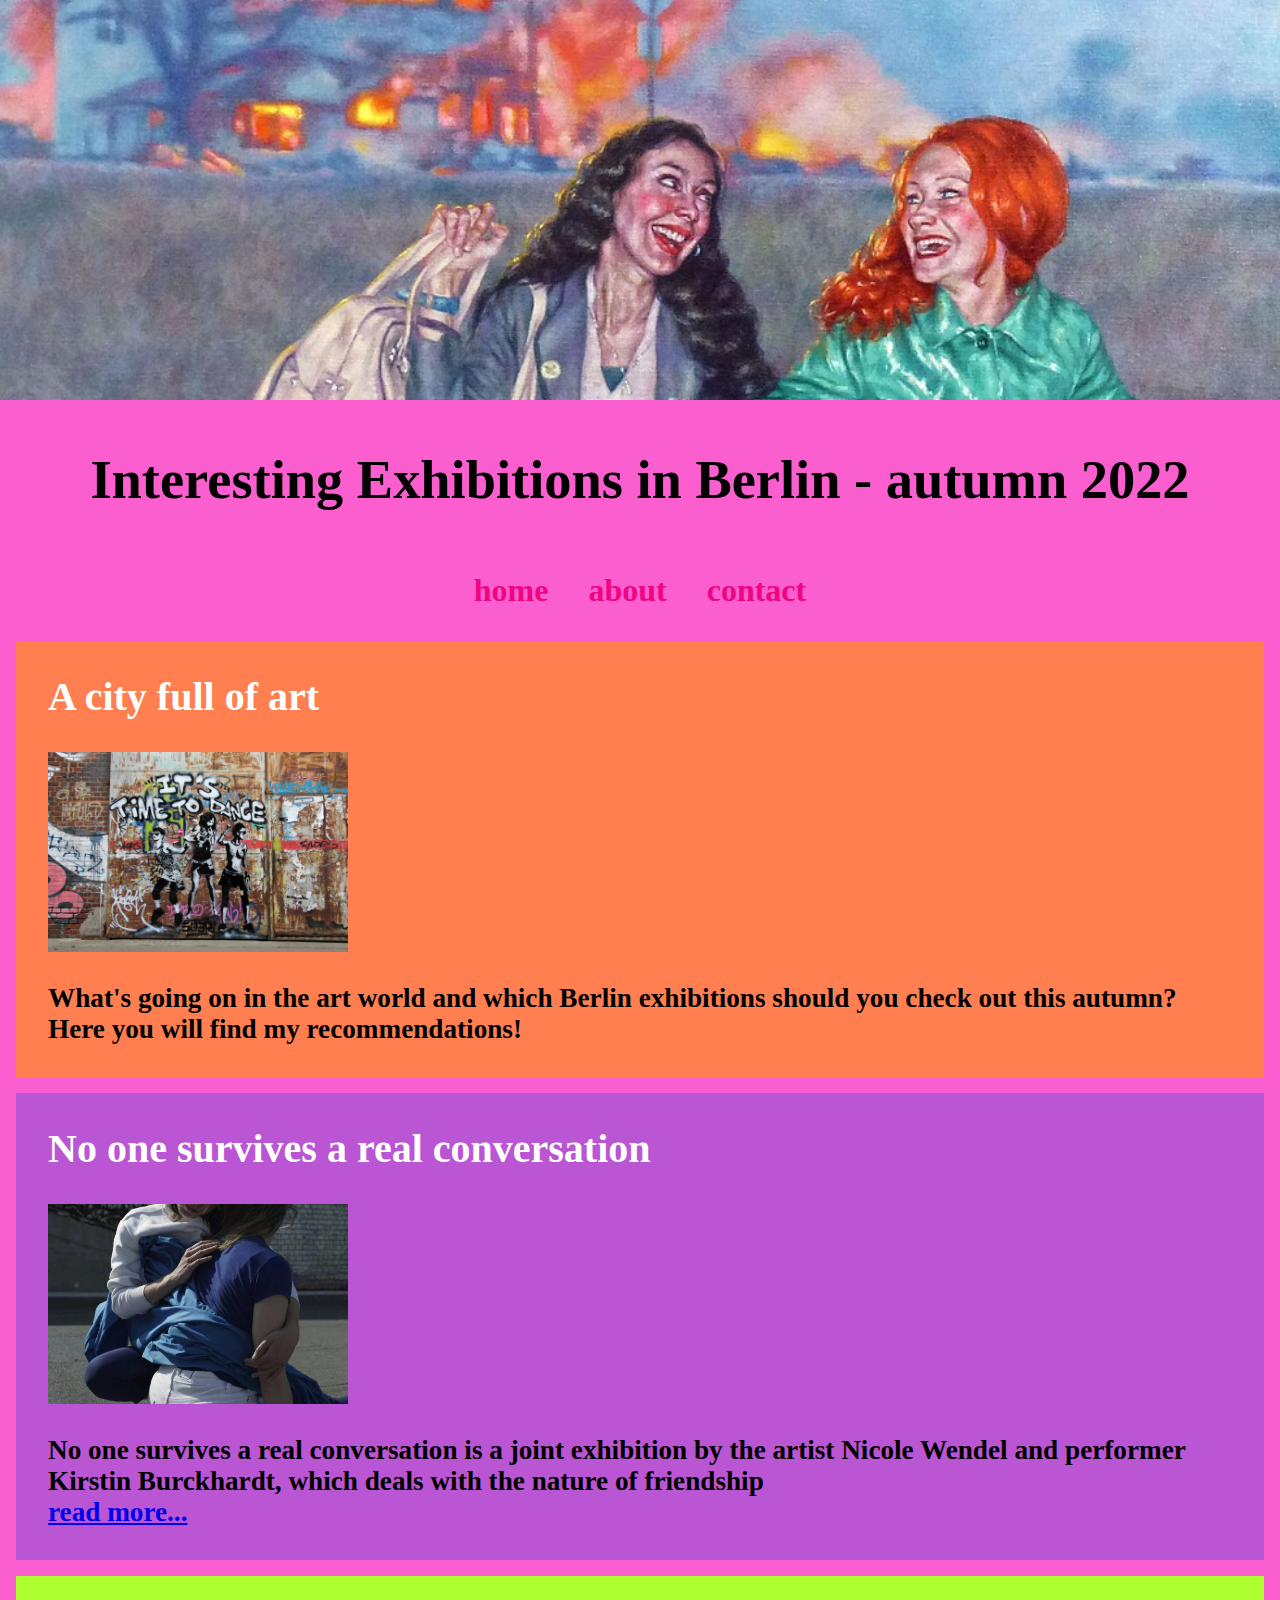
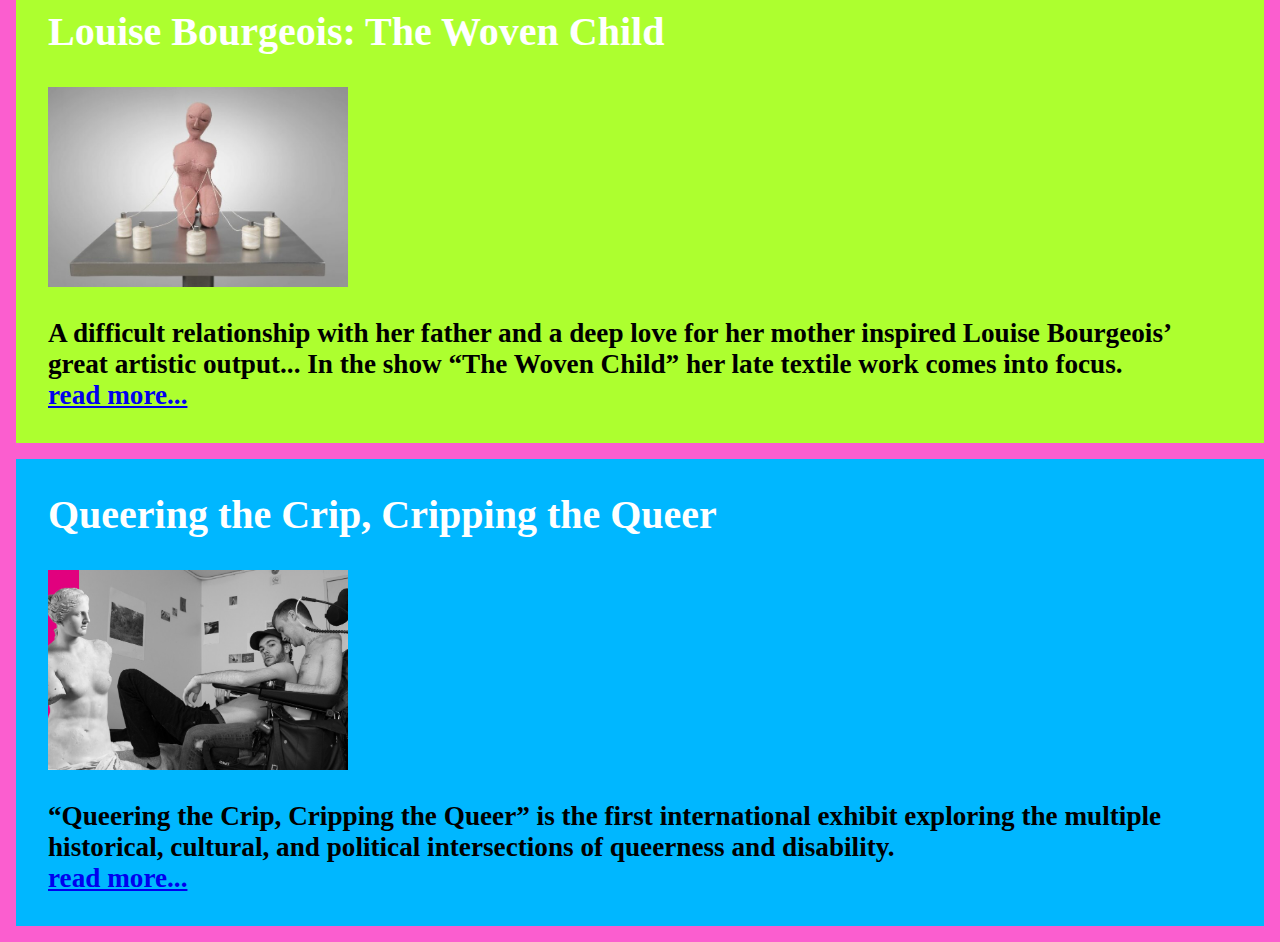
<file: index.html>
<!DOCTYPE html>
<html lang="en">
  <head>
    <meta charset="UTF-8" />
    <meta http-equiv="X-UA-Compatible" content="IE=edge" />
    <meta name="viewport" content="width=device-width, initial-scale=1.0" />
    <title>Interesting Exhibitions in Berlin</title>
    <link rel="stylesheet" href="style.css" />
  </head>
  <body>
    <header>
      <img
        id="img_header_home"
        src="./img/roxana_hill.jpg"
        alt="an image by roxana hill: 2 women walking away from a burning house, while holding each others hands, looking at each other and laughing together"
        title="'Laughing While Leaving' by Roxana Hill (2018), Quelle: https://roxanahalls.com/section/145477-LIMITED-EDITION-PRINTS.html"
      />

      <h1>Interesting Exhibitions in Berlin - autumn 2022</h1>
      <nav>
        <ul>
          <a href="./index.html"><li>home</li></a>
          <a href="./about.html"><li>about</li></a>
          <a href="./contact.html"><li>contact</li></a>
        </ul>
      </nav>
    </header>

    <main>
      <div>
        <h2>A city full of art</h2>
        <img
          class="img_home"
          src="./img/time to dance.jpg"
          alt="streetart at a building in Berlin"
          title="streetart in Berlin"
        />
        <p>
          What's going on in the art world and which Berlin exhibitions should
          you check out this autumn? Here you will find my recommendations!
        </p>
      </div>

      <div>
        <h2>No one survives a real conversation</h2>
        <img
          class="img_home"
          src="./img/no-one-survives-a-real-conversation.jpg"
          alt="image of to people holding ech other"
          title="Kirstin Burckhardt & Nicole Wendel, No one survives a real conversation, 2022, Videostill"
        />
        <p>
          No one survives a real conversation is a joint exhibition by the
          artist Nicole Wendel and performer Kirstin Burckhardt, which deals
          with the nature of friendship
        </p>
        <a
          href="./blog-posts/Ex1.html"
          alt="Link to blog-post about an exhibition on friendship"
          >read more...</a
        >
      </div>

      <div>
        <h2>Louise Bourgeois: The Woven Child</h2>
        <img
          class="img_home"
          src="./img/gb22-p-bourgeois-1-scaled-1-735x551.jpg"
          alt="image of an artwork by Louise Bourgeois"
          title="the sculpture “The Good Mother” by Louise Bourgeois,2003"
        />
        <p>
          A difficult relationship with her father and a deep love for her
          mother inspired Louise Bourgeois’ great artistic output... In the show
          “The Woven Child” her late textile work comes into focus.
        </p>
        <a
          href="./blog-posts/Ex2.html"
          alt="Link to blog-post about an exhibition with artwork by Louise Bourgeois"
          >read more...</a
        >
      </div>

      <div>
        <h2>Queering the Crip, Cripping the Queer</h2>
        <img
          class="img_home"
          src="./img/venus-solomon.jpg"
          alt="a collage of the image of Venus de Milo (Aphrodite from Melos) and an Self Portrait with Robert Andy Coombs and Joey Solomon, Manhattan, New York"
          title="Venus de Milo (Aphrodite from Melos),ca. 150- 125 BC, Wikimedia Commons, CC-BY; Self Portrait with Robert Andy Coombs in My Dorm Room, detail,2019, © Joey Solomon, Manhattan, New York"
        />
        <p>
          “Queering the Crip, Cripping the Queer” is the first international
          exhibit exploring the multiple historical, cultural, and political
          intersections of queerness and disability.
        </p>
        <a
          href="./blog-posts/Ex3.html"
          alt="link to a blog-post about an exhibition around queerness and disability"
          >read more...</a
        >
      </div>
    </main>
  </body>
</html>
</file>
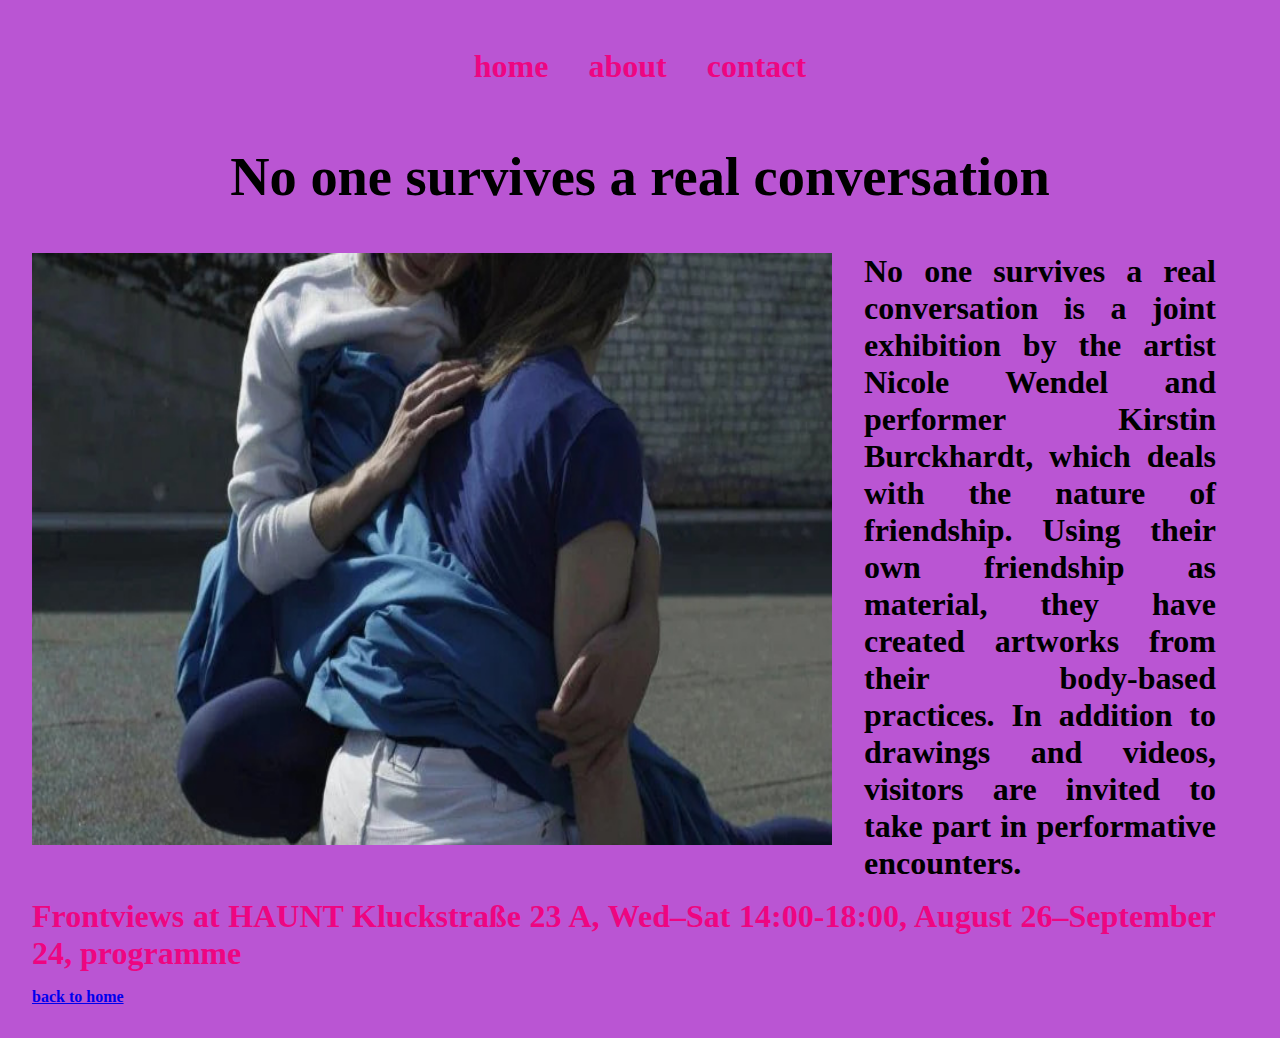
<file: blog-posts/Ex1.html>
<!DOCTYPE html>
<html lang="en">
  <head>
    <meta charset="UTF-8" />
    <meta http-equiv="X-UA-Compatible" content="IE=edge" />
    <meta name="viewport" content="width=device-width, initial-scale=1.0" />
    <title>Ex1 Frontviews at HAUNT</title>
    <meta
      name="description"
      content="a drawings, videos and performances about friendship"
    />
    <link rel="stylesheet" href="../style.css" />
  </head>

  <body class="sub-pages" id="body_post1">
    <nav>
      <ul>
        <a href="../index.html"><li>home</li></a>
        <a href="../about.html"><li>about</li></a>
        <a href="../contact.html"><li>contact</li></a>
      </ul>
    </nav>
    <h1>No one survives a real conversation</h1>
    <a
      href="https://www.artrabbit.com/events/no-one-survives-a-real-conversation"
      alt="link to the exhibition"
      target="_blank"
      ><img
        class="img_header_post"
        src="../img/no-one-survives-a-real-conversation.jpg"
        alt="image of to people holding ech other"
        titel="Kirstin Burckhardt & Nicole Wendel “No one survives a real conversation“, 2022, Videostill"
      />
    </a>

    <p>
      No one survives a real conversation is a joint exhibition by the artist
      Nicole Wendel and performer Kirstin Burckhardt, which deals with the
      nature of friendship. Using their own friendship as material, they have
      created artworks from their body-based practices. In addition to drawings
      and videos, visitors are invited to take part in performative encounters.
    </p>
    <p class="location_date">
      Frontviews at HAUNT Kluckstraße 23 A, Wed–Sat 14:00-18:00, August
      26–September 24, programme
    </p>
    <a href="../index.html" alt="link back to home">back to home</a>
  </body>
</html>
</file>
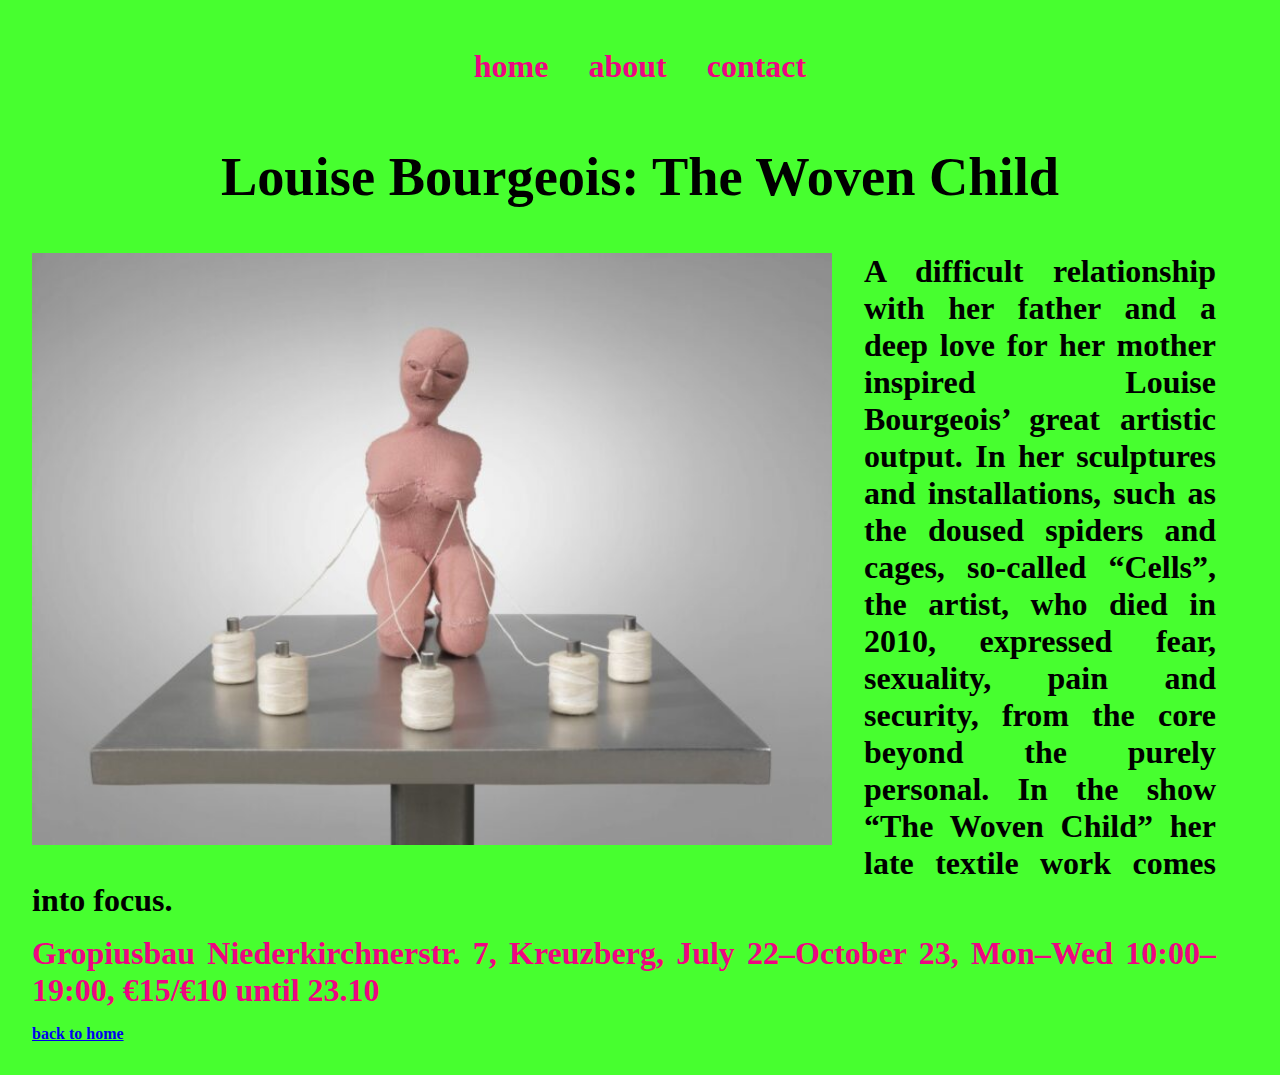
<file: blog-posts/Ex2.html>
<!DOCTYPE html>
<html lang="en">
  <head>
    <meta charset="UTF-8" />
    <meta http-equiv="X-UA-Compatible" content="IE=edge" />
    <meta name="viewport" content="width=device-width, initial-scale=1.0" />
    <title>Ex2 Louise Bourgeois: The Woven Child</title>
    <meta
      name="description"
      content="info about an exhibition in gropiusbau berlin with artwork by Louis Bourgeois about relationships and emotions"
    />
    <link rel="stylesheet" href="../style.css" />
  </head>

  <body class="sub-pages" id="body_post2">
    <nav>
      <ul>
        <a href="../index.html"><li>home</li></a>
        <a href="../about.html"><li>about</li></a>
        <a href="../contact.html"><li>contact</li></a>
      </ul>
    </nav>
    <h1>Louise Bourgeois: The Woven Child</h1>
    <a
      href="https://www.berlinerfestspiele.de/de/berliner-festspiele/programm/bfs-gesamtprogramm/programmdetail_366499.html"
      alt="link to the exhibition"
      target="_blank"
      ><img
        class="img_header_post"
        src="../img/gb22-p-bourgeois-1-scaled-1-735x551.jpg"
        alt="image of an artwork by Louise Bourgeois"
        title="the sculpture “The Good Mother” by Louise Bourgeois,2003"
    /></a>

    <p>
      A difficult relationship with her father and a deep love for her mother
      inspired Louise Bourgeois’ great artistic output. In her sculptures and
      installations, such as the doused spiders and cages, so-called “Cells”,
      the artist, who died in 2010, expressed fear, sexuality, pain and
      security, from the core beyond the purely personal. In the show “The Woven
      Child” her late textile work comes into focus.
    </p>

    <p class="location_date">
      Gropiusbau Niederkirchnerstr. 7, Kreuzberg, July 22–October 23, Mon–Wed
      10:00–19:00, €15/€10 until 23.10
    </p>
    <a href="../index.html" alt="link back to home">back to home</a>
  </body>
</html>
</file>
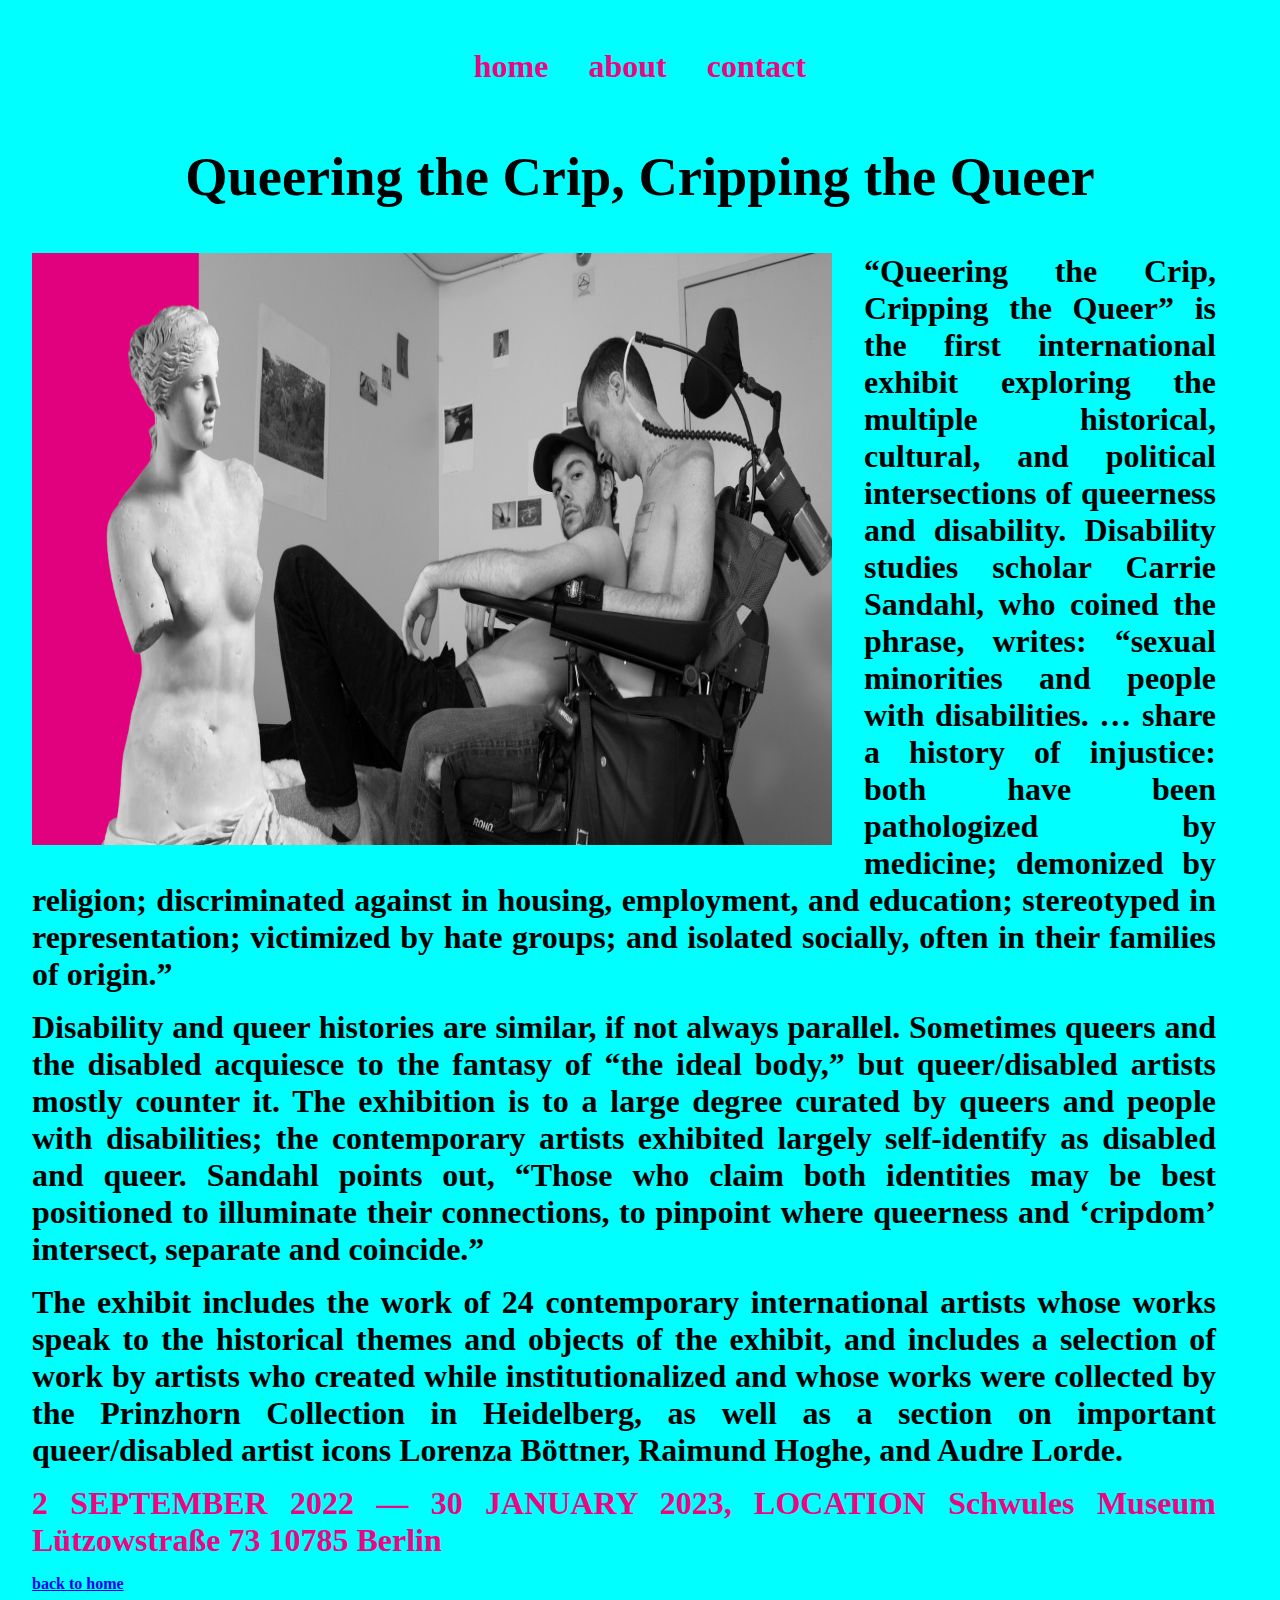
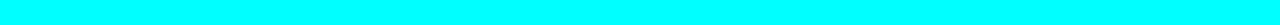
<file: blog-posts/Ex3.html>
<!DOCTYPE html>
<html lang="en">
  <head>
    <meta charset="UTF-8" />
    <meta http-equiv="X-UA-Compatible" content="IE=edge" />
    <meta name="viewport" content="width=device-width, initial-scale=1.0" />
    <title>Ex3- Queering the Crip, Cripping the Queer</title>
    <meta
      name="description"
      content="an exhibition in Schwules Museum Berlin ON QUEER/DISABILITY HISTORY, ACTIVISM, AND CULTURE"
    />
    <link rel="stylesheet" href="../style.css" />
  </head>
  <body class="sub-pages" id="body_post3">
    <nav>
      <ul>
        <a href="../index.html"><li>home</li></a>
        <a href="../about.html"><li>about</li></a>
        <a href="../contact.html"><li>contact</li></a>
      </ul>
    </nav>
    <h1>Queering the Crip, Cripping the Queer</h1>
    <a
      href="https://queer-crip.schwulesmuseum.de/en/"
      alt="link to the website of the exhibition"
      target="_blank"
      ><img
        class="img_header_post"
        src="../img/venus-solomon.jpg"
        alt="a collage of the image of Venus de Milo (Aphrodite from Melos) and an Self Portrait with Robert Andy Coombs and Joey Solomon, Manhattan, New York"
        title="Venus de Milo (Aphrodite from Melos),ca. 150- 125 BC, Wikimedia Commons, CC-BY; Self Portrait with Robert Andy Coombs in My Dorm Room, detail, 
      2019, © Joey Solomon, Manhattan, New York"
    /></a>

    <p>
      “Queering the Crip, Cripping the Queer” is the first international exhibit
      exploring the multiple historical, cultural, and political intersections
      of queerness and disability. Disability studies scholar Carrie Sandahl,
      who coined the phrase, writes: “sexual minorities and people with
      disabilities. … share a history of injustice: both have been pathologized
      by medicine; demonized by religion; discriminated against in housing,
      employment, and education; stereotyped in representation; victimized by
      hate groups; and isolated socially, often in their families of origin.”
    </p>

    <p>
      Disability and queer histories are similar, if not always parallel.
      Sometimes queers and the disabled acquiesce to the fantasy of “the ideal
      body,” but queer/disabled artists mostly counter it. The exhibition is to
      a large degree curated by queers and people with disabilities; the
      contemporary artists exhibited largely self-identify as disabled and
      queer. Sandahl points out, “Those who claim both identities may be best
      positioned to illuminate their connections, to pinpoint where queerness
      and ‘cripdom’ intersect, separate and coincide.”
    </p>
    <p>
      The exhibit includes the work of 24 contemporary international artists
      whose works speak to the historical themes and objects of the exhibit, and
      includes a selection of work by artists who created while
      institutionalized and whose works were collected by the Prinzhorn
      Collection in Heidelberg, as well as a section on important queer/disabled
      artist icons Lorenza Böttner, Raimund Hoghe, and Audre Lorde.
    </p>
    <p class="location_date">
      2 SEPTEMBER 2022 — 30 JANUARY 2023, LOCATION Schwules Museum Lützowstraße
      73 10785 Berlin
    </p>
    <a href="../index.html" alt="link back to home">back to home</a>
  </body>
</html>
</file>
<file: style.css>
* {
  padding: 0;
  margin: 0;
}
header {
  margin: auto;
}

a:hover,
li:hover {
  color: black;
  background-color: rgb(255, 0, 149);
}
nav li {
  display: inline-block;
  padding: 1rem;
  color: #ee0581;
}

ul {
  list-style: none;
  text-align: center;
  font-size: 2rem;
}
body {
  font-weight: bold;
  background-color: rgb(251, 94, 207);
}
div {
  margin: 1rem;
  padding: 2rem;
  font-size: 1.7rem;
}
#img_header_home {
  height: 25rem;
  width: 100%;
  object-fit: cover;
}
.img_home {
  height: 12.5rem;
  width: 18.75rem;
  object-fit: cover;
  margin-bottom: 1.5rem;
}

h1 {
  text-align: center;
  padding: 2.8rem;
  font-size: 3.4rem;
}
h2 {
  color: white;
  padding-bottom: 2rem;
  font-size: 2.5rem;
}
div:nth-child(1) {
  background-color: coral;
}
div:nth-child(2) {
  background-color: mediumorchid;
}
div:nth-child(3) {
  background-color: greenyellow;
}
div:nth-child(4) {
  background-color: rgb(0, 183, 255);
}

.sub-pages p {
  font-size: 2rem;
  padding-bottom: 1rem;
  padding-right: 2rem;
  text-align: justify;
}

#body_post1 {
  background-color: mediumorchid;
  padding: 2rem;
}
#body_post2 {
  background-color: rgb(71, 255, 47);
  padding: 2rem;
}
#body_post3 {
  background-color: cyan;
  padding: 2rem;
}
.location_date {
  font-weight: bolder;
  color: #ee0581;
}

.img_header_post {
  width: 50rem;
  height: 37rem;
  margin-right: 2rem;
  margin-bottom: 1rem;
  float: left;
}
@media (max-width: 900px) {
  .img_header_post {
    width: calc(100% - 2rem); /* Breite des Bildes minus rechter Padding */
    height: auto; /* Beibehaltung des Seitenverhältnisses */
    float: none; /* Deaktiviert das Floaten */
    margin-right: 0; /* Kein zusätzlicher Abstand rechts */
    margin-bottom: 1rem;
  }
}
</file>
